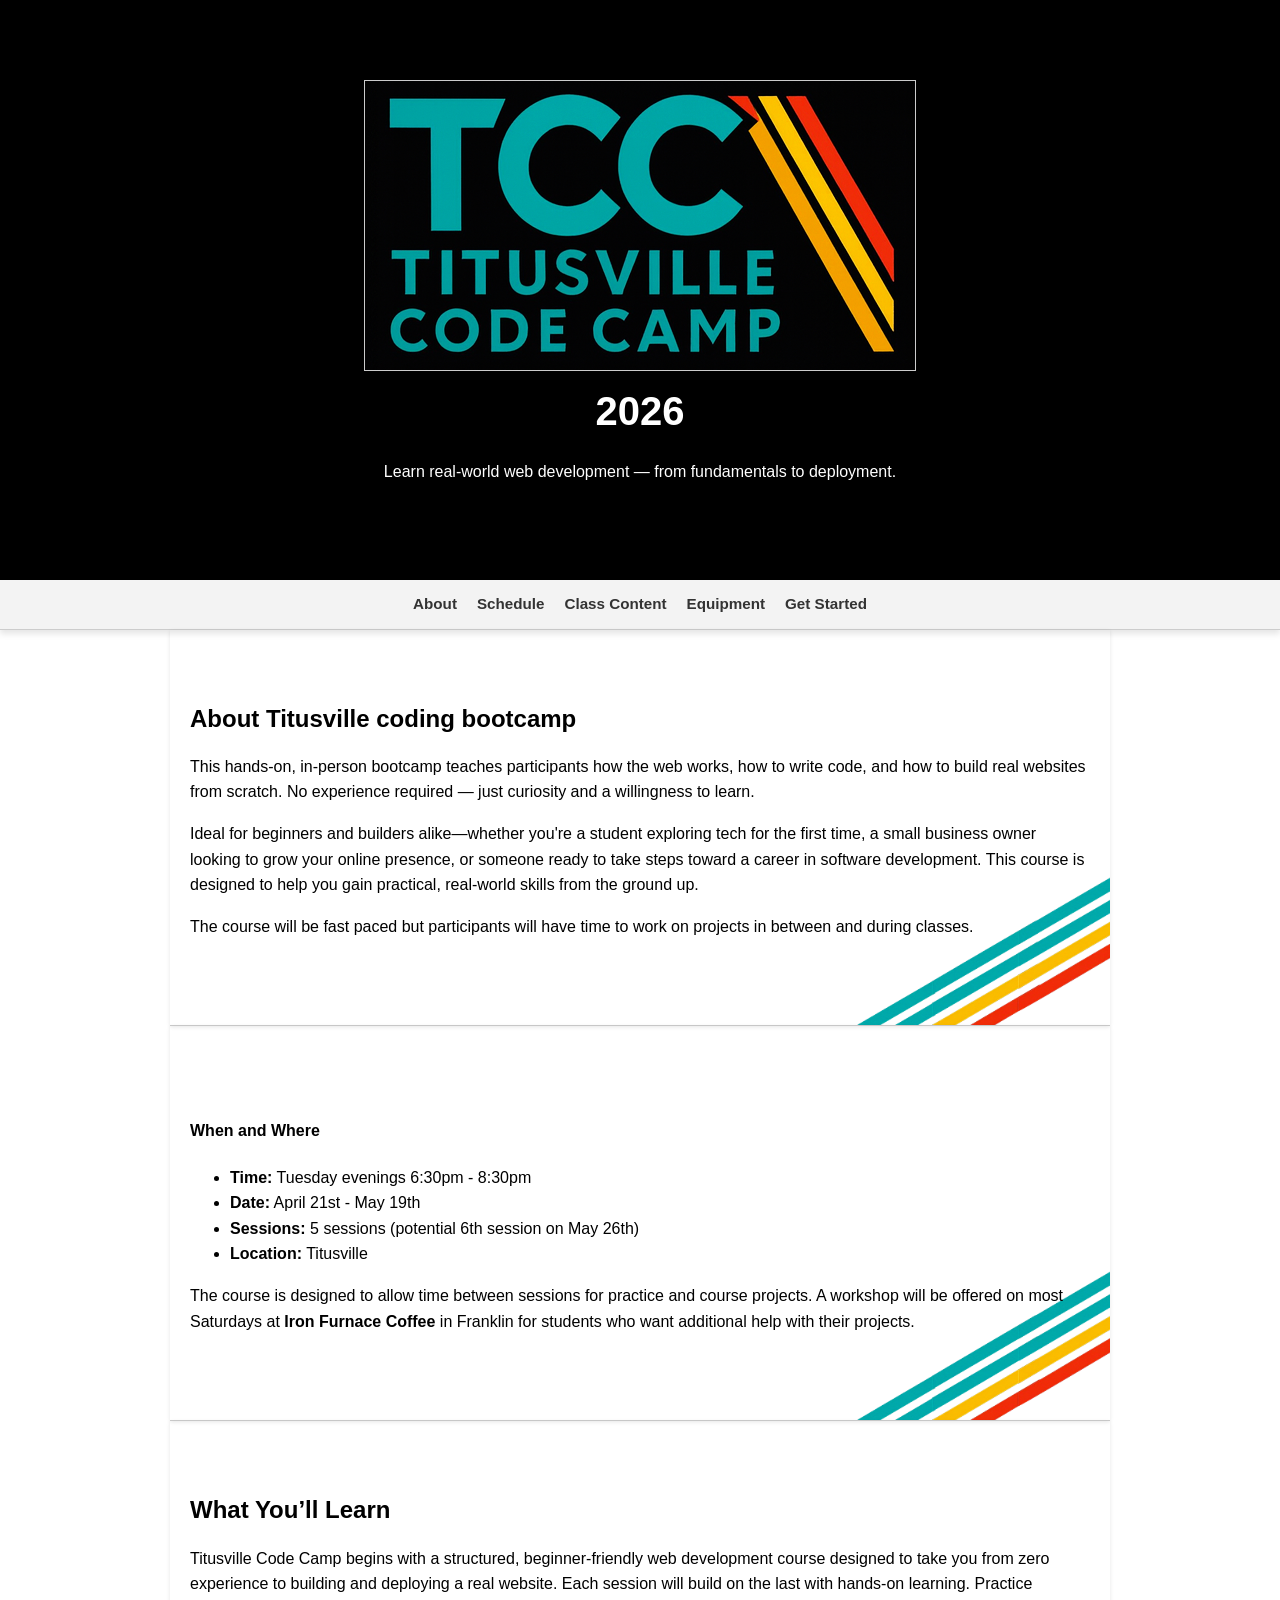
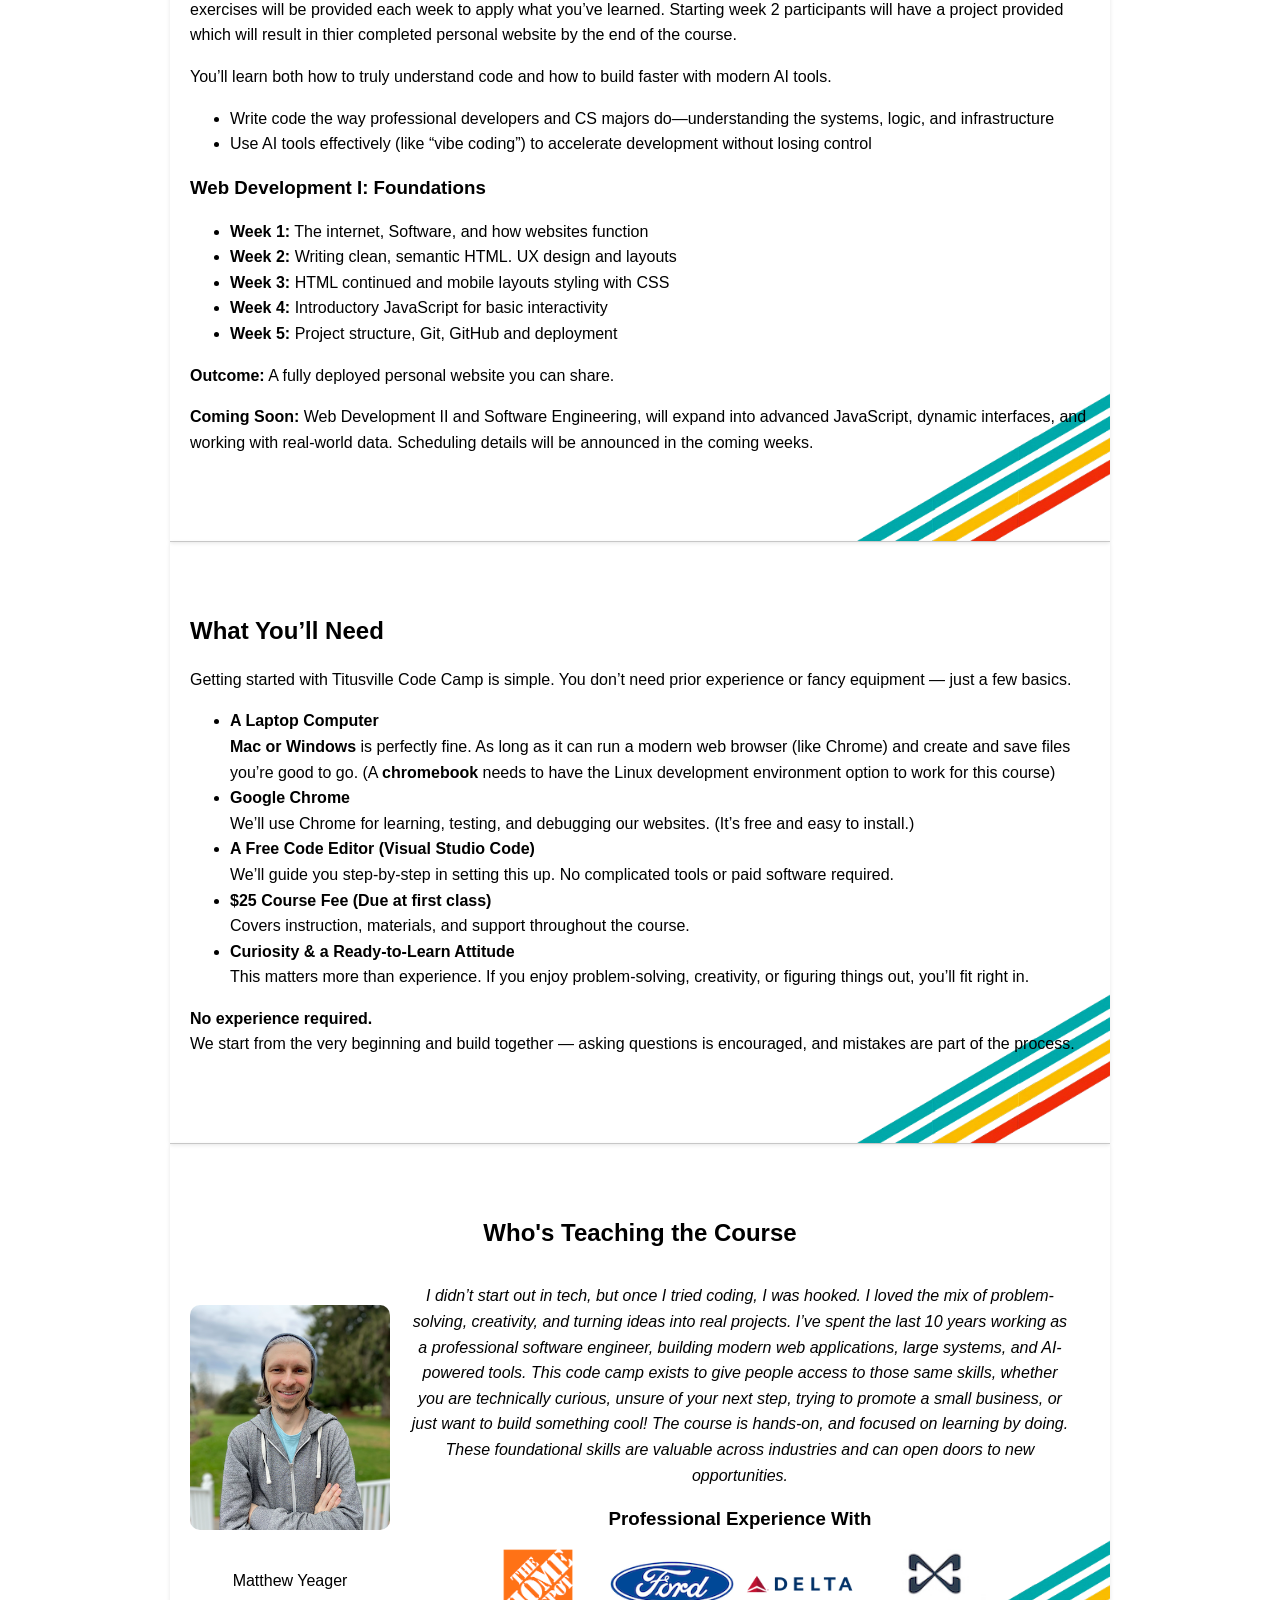
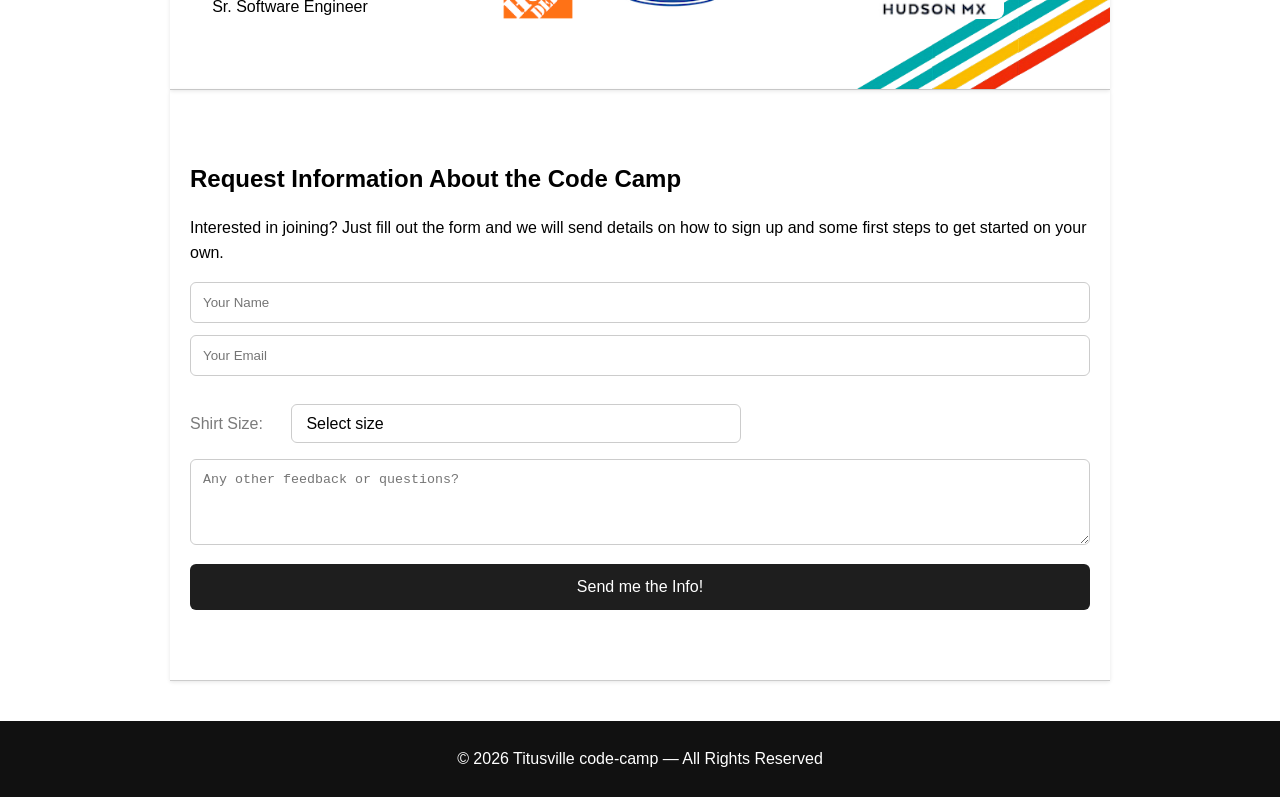
<file: index.html>
<!DOCTYPE html>
<html lang="en">
<head>
  <title>Titusville Code Camp | Learn Web Development</title>
  <meta charset="UTF-8" />
  <meta name="viewport" content="width=device-width, initial-scale=1.0" />
  <meta name="description" content="Titusville Code Camp helps beginners learn real-world web development skills through hands-on projects and practical training.">
  <meta property="og:type" content="website">
  <meta property="og:url" content="https://mattyeag.github.io/titusville-code-camp/">
  <meta property="og:title" content="Titusville Code Camp">
  <meta property="og:description" content="Learn real-world web development skills through hands-on projects and practical training. Beginner friendly.">
  <meta property="og:image" content="https://mattyeag.github.io/titusville-code-camp/assets/img/logo-tcc-text-2.png?preview=1.2">
  <meta property="og:image:alt" content="Titusville Code Camp">
  <meta property="og:image:width" content="600">
  <meta property="og:image:height" content="250">
  <link rel="stylesheet" href="assets/css/styles.css?v=4.0" />
</head>

<body>

  <!-- HEADER / HERO -->
  <header id="home">
    <img src="assets/img/logo-tcc-text-2.png" alt="missing image" class="logo" />
    <h1>2026</h1>
    <p>Learn real-world web development — from fundamentals to deployment.</p>
  </header>

  <!-- NAVIGATION -->
  <nav class="nav">
    <a href="#intro">About</a>
    <a href="#schedule-format">Schedule</a>
    <a href="#modules-learning">Class Content</a>
    <a href="#modules-stuff">Equipment</a>
    <a href="#register">Get Started</a>
  </nav>
  <!-- <div class="spacer"></div> -->
  <!-- INTRO SECTION -->
  <section id="intro" class="section">
    <h2>About Titusville coding bootcamp</h2>
    <p>
      This hands-on, in-person bootcamp teaches participants how the web works, how to write code, and how to build real websites from scratch.
      No experience required — just curiosity
      and a willingness to learn.
    </p>
    <p class="audience-note">
      Ideal for beginners and builders alike—whether you're a student exploring tech for the first time, a small business owner looking to grow your online presence, or someone ready to take steps toward a career in software development. This course is designed to help you gain practical, real-world skills from the ground up.
    </p>
    <p class="audience-note">
      The course will be fast paced but participants will have time to work on projects in between and during classes.
    </p>
    <img src="assets/img/logo-bands.png" alt="" id="band-image">
  </section>
  
  <section id="schedule-format" class="section">
    <h4>When and Where</h4>

      <ul>
        <li><strong>Time:</strong> Tuesday evenings 6:30pm - 8:30pm</li>
        <li><strong>Date:</strong> April 21st - May 19th</li>
        <li><strong>Sessions:</strong> 5 sessions (potential 6th session on May 26th) </li>
        <li><strong>Location:</strong> Titusville </li>
      </ul>

      <p>
        The course is designed to allow time between sessions for practice
        and course projects. A workshop will be offered on most Saturdays at <strong>Iron Furnace Coffee</strong> in Franklin 
        for students who want additional help with their projects.
      </p>
    <img src="assets/img/logo-bands.png" alt="" id="band-image">

  </section>

  

  <section id="modules-learning" class="section">
  <h2>What You’ll Learn</h2>

  <p>
    Titusville Code Camp begins with a structured, beginner-friendly
    web development course designed to take you from zero experience
    to building and deploying a real website. Each session will build on the last with hands-on learning. Practice exercises
    will be provided each week to apply what you’ve learned. Starting week 2 participants will have a project provided which will result in thier completed personal website by the end of the course.
  </p>

  <div class="courses">
    <p>You’ll learn both how to truly understand code and how to build faster with modern AI tools.</p>
<ul>
  <li>Write code the way professional developers and CS majors do—understanding the systems, logic, and infrastructure</li>
  <li>Use AI tools effectively (like “vibe coding”) to accelerate development without losing control</li>
</ul>
    <div class="course-card">
      <h3>Web Development I: Foundations</h3>
      <ul>
        <li><strong>Week 1:</strong> The internet, Software, and how websites function</li>
        <li><strong>Week 2:</strong> Writing clean, semantic HTML. UX design and layouts</li>
        <li><strong>Week 3:</strong> HTML continued and mobile layouts styling with CSS</li>
        <li><strong>Week 4:</strong> Introductory JavaScript for basic interactivity</li>
        <li><strong>Week 5:</strong> Project structure, Git, GitHub and deployment</li>
      </ul>

      <p><strong>Outcome:</strong> A fully deployed personal website you can share.</p>
    </div>

  </div>

  <p class="postscript">
    <strong>Coming Soon:</strong> Web Development II and Software Engineering, will expand into advanced
    JavaScript, dynamic interfaces, and working with real-world data.
    Scheduling details will be announced in the coming weeks.
  </p>

  <img src="assets/img/logo-bands.png" alt="" id="band-image">
</section>


  <section id="modules-stuff" class="section">
  <h2>What You’ll Need</h2>

  <p>
    Getting started with Titusville Code Camp is simple.
    You don’t need prior experience or fancy equipment —
    just a few basics.
  </p>

  <ul class="requirements-list">
    <li>
      <strong>A Laptop Computer</strong><br>
      <strong>Mac or Windows</strong> is perfectly fine. As long as it can run a modern web browser
      (like Chrome) and create and save files you’re good to go. (A <strong>chromebook</strong> needs to have the Linux development environment option to work for this course)
    </li>

    <li>
      <strong>Google Chrome</strong><br>
      We’ll use Chrome for learning, testing, and debugging our websites.
      (It’s free and easy to install.)
    </li>

    <li>
      <strong>A Free Code Editor (Visual Studio Code)</strong><br>
      We’ll guide you step-by-step in setting this up.
      No complicated tools or paid software required.
    </li>

    <li>
      <strong>$25 Course Fee (Due at first class)</strong><br>
      Covers instruction, materials, and support throughout the course.
    </li>

    <li>
      <strong>Curiosity & a Ready-to-Learn Attitude</strong><br>
      This matters more than experience.
      If you enjoy problem-solving, creativity, or figuring things out,
      you’ll fit right in.
    </li>
  </ul>

  <p class="reassurance">
    <strong>No experience required.</strong><br>
    We start from the very beginning and build together —
    asking questions is encouraged, and mistakes are part of the process.
  </p>
  <img src="assets/img/logo-bands.png" alt="" id="band-image">
</section>


  <!-- INSTRUCTOR SECTION -->
  <section id="instructor" class="section">
    <h2>Who's Teaching the Course</h2>

    <div class="instructor">
      <div class="instructor-header">
      <img src="assets/img/matty-img.png" alt="Instructor photo" class="instructor-photo">
      <span>Matthew Yeager</span>
      <span>Sr. Software Engineer</span>
      </div>
      <div class="instructor-info">
        <p><em>I didn’t start out in tech, but once I tried coding, I was hooked. I loved the mix of problem-solving, creativity, and turning ideas into real projects. I’ve spent the last 10 years working as a professional software engineer, building modern web applications, large systems, and AI-powered tools. This code camp exists to give people access to those same skills, whether you are technically curious, unsure of your next step, trying to promote a small business, or just want to build something cool! The course is hands-on, and focused on learning by doing. These foundational skills are valuable across industries and can open doors to new opportunities. </em></p>

        <h3>Professional Experience With</h3>
        <div class="companies">
          <img src="assets/img/thd_logo.png" alt="Company logo">
          <img src="assets/img/ford_logo.png" alt="Company logo">
          <img src="assets/img/Delta_logo.png" alt="Company logo">
          <img src="assets/img/hudson_logo.jpg" alt="Company logo">
        </div>
      </div>
      <br>
    </div>
    <img src="assets/img/logo-bands.png" alt="" id="band-image">
  </section>

  <!-- REGISTRATION FORM -->
  <!-- <section id="register" class="section">
    <h2>Register for the code-camp</h2>
    <p>Fill out the form below to reserve your spot:</p>

    <form action="#" method="POST" class="form">
      <input type="text" placeholder="Your Name" required>
      <input type="email" placeholder="Your Email" required>
      <textarea placeholder="Tell us why you're interested..." rows="5"></textarea>
      <button type="submit">Submit Registration</button>
    </form>
  </section> -->
  <section id="register" class="section">
  <h2>Request Information About the Code Camp</h2>
  <p>Interested in joining? Just fill out the form and we will send details on how to sign up and some first steps to get started on your own.</p>

  <form action="https://api.web3forms.com/submit" method="POST" class="form">
    <input type="hidden" name="access_key" value="f3d8fc79-768c-4f02-bfc3-9dff2022f080">
    <input type="text" name="name" placeholder="Your Name" required>
    <input type="email" name="email" placeholder="Your Email" required>
    <fieldset>
      <label for="t-size">Shirt Size:</label>
      <select id="t-size" name="t-size">
        <option value="">Select size</option>
        <option value="XS">XS</option>
        <option value="S">S</option>
        <option value="M">M</option>
        <option value="L">L</option>
        <option value="XL">XL</option>
        <option value="XXL">XXL</option>

      </select>
    </fieldset>

    <textarea name="additional_feedback" placeholder="Any other feedback or questions?" rows="4"></textarea>

    <button type="submit">Send me the Info!</button>
  </form>
</section>

  <footer class="footer">
    © 2026 Titusville code-camp — All Rights Reserved
  </footer>

</body>
</html>
</file>
<file: assets/css/styles.css>
/* ------------------------------
   Base Styles — Mobile First
--------------------------------*/
body {
  margin: 0;
  font-family: Arial, sans-serif;
  color: black;
  line-height: 1.6;
  overflow-x: hidden;
}

h1, h2, h3 {
  margin: 0 0 15px 0;
  font-weight: 700;
}

.section {
  padding: 50px 20px;
  max-width: 900px;
  margin: auto;
}

.spacer {
  height: 2px;
  background-color: black;
}

/* ------------------------------
   Header / Hero
--------------------------------*/
header {
  /* background: #1e1e1e; */
  background-color: black;
  color: white;
  padding: 60px 20px;
  text-align: center;
}

header h1 {
  font-size: 2rem;
  margin-bottom: 10px;
}

.logo {
  max-width: 100%;
  border: 1px solid #ccc;
}

/* ------------------------------
   Navigation
--------------------------------*/
.nav {
  border-bottom: 1px solid #ccc;
  box-shadow: 0 4px 6px rgba(0, 0, 0, 0.1);
  display: flex;
  justify-content: center;
  gap: 20px;
  padding: 12px;
  background: #f3f3f3;
  flex-wrap: wrap;
}

.nav a {
  color: #333;
  text-decoration: none;
  font-weight: bold;
  font-size: 0.95rem;
}

/* ------------------------------
   Intro Section
--------------------------------*/
#intro {
  border-bottom: 1px solid #ccc;
  box-shadow: 0 1px 4px rgba(0, 0, 0, 0.1);
  position: relative;
  /* background-color: #009d9cde; */
  /* background-image: url('/assets/img/logo-bands.png'); */
}

#band-image {
 position: absolute;
 bottom: 0;
 right: 0;
 max-width: 50%;
 /* margin-top: 20px; */
}


/* ------------------------------
   Modules List
--------------------------------*/
.modules-list {
  padding-left: 20px;
  margin-bottom: 20px;
}

.companies {
  position: relative;
  z-index: 1;
}

 section {
  /* background-color: #f4a000; */
  position: relative;
  border-bottom: 1px solid #ccc;
  box-shadow: 0 1px 4px rgba(0, 0, 0, 0.1);
}

section img {
  z-index: -1;
}


/* ------------------------------
   Instructor Section
--------------------------------*/
#instructor {
  border-bottom: 1px solid #ccc;
  box-shadow: 0 1px 4px rgba(0, 0, 0, 0.1);
  text-align: center;
  position: relative;
}

.instructor {
  display: flex;
  flex-direction: column;
  gap: 20px;
}

.instructor-photo {
  width: 200px;
  border-radius: 10px;
  margin:auto;
}

/* Company logos */
.companies {
  display: flex;
  /* gap: 5px; */
  margin: -5px;
  justify-content: center;
  flex-wrap: wrap;
}

.companies > * {
  margin: 5px;
}

.companies img {
  width: auto;
  /* width: 70px; */
  height: 70px;
  object-fit: cover;
  border-radius: 8px;
  background: white;
  min-width: 0;
  
}

/* ------------------------------
   Form
--------------------------------*/
form input,
form textarea {
  width: 100%;
  padding: 12px;
  margin-bottom: 12px;
  border: 1px solid #ccc;
  border-radius: 6px;
  box-sizing: border-box;
}

form button {
  width: 100%;
  padding: 14px;
  background: #1e1e1e;
  color: white;
  border: none;
  border-radius: 6px;
  cursor: pointer;
  font-size: 1rem;
}

/* ------------------------------
   Footer
--------------------------------*/
.footer {
  background: #111;
  color: white;
  text-align: center;
  padding: 25px;
  margin-top: 40px;
}

/* ------------------------------
   Larger Screens (Tablet+)
--------------------------------*/
@media (min-width: 700px) {
  header h1 {
    font-size: 2.5rem;
  }

  .instructor {
    flex-direction: row;
  }
}

/* ------------------------------
   Desktop Enhancements
--------------------------------*/
@media (min-width: 1000px) {
  nav a {
    font-size: 1rem;
  }

  header {
    padding: 80px 20px;
  }

  .section {
    padding: 70px 20px;
  }
}


/* 
RADIO BUTTONS
*/
/* Style the fieldset to remove default border and add spacing */
form fieldset {
  border: none;
  margin: 1em 0;
  padding: 0;
}

/* Make the legend stand out */
form fieldset legend {
  font-weight: 600;
  margin-bottom: 0.5em;
  display: block;
  color: #4ba0c8; /* match your link color */
}

/* Container for each radio label to align items center and add spacing */
form fieldset label {
  display: inline-flex;
  align-items: center;
  margin-right: 1.5em;
  cursor: pointer;
  font-weight: 500;
  color: #525252c2; /* text color */
}

/* Style the radio buttons */
form fieldset input[type="radio"] {
  margin-right: 0.4em;
  width: 18px;
  height: 18px;
  cursor: pointer;
  accent-color: #4ba0c8; /* modern way to color radios */
}



.instructor-header {
  display: flex;
  flex-direction: column;
  align-items: center;
  /* gap: 20px; */
  justify-content: center;
}



select {
  appearance: none;        /* Remove default styling */
  -webkit-appearance: none;
  -moz-appearance: none;

  width: 50%;
  padding: 10px 14px;
  font-size: 16px;

  border: 1px solid #ccc;
  border-radius: 6px;
  background-color: #fff;

  cursor: pointer;
}
</file>
